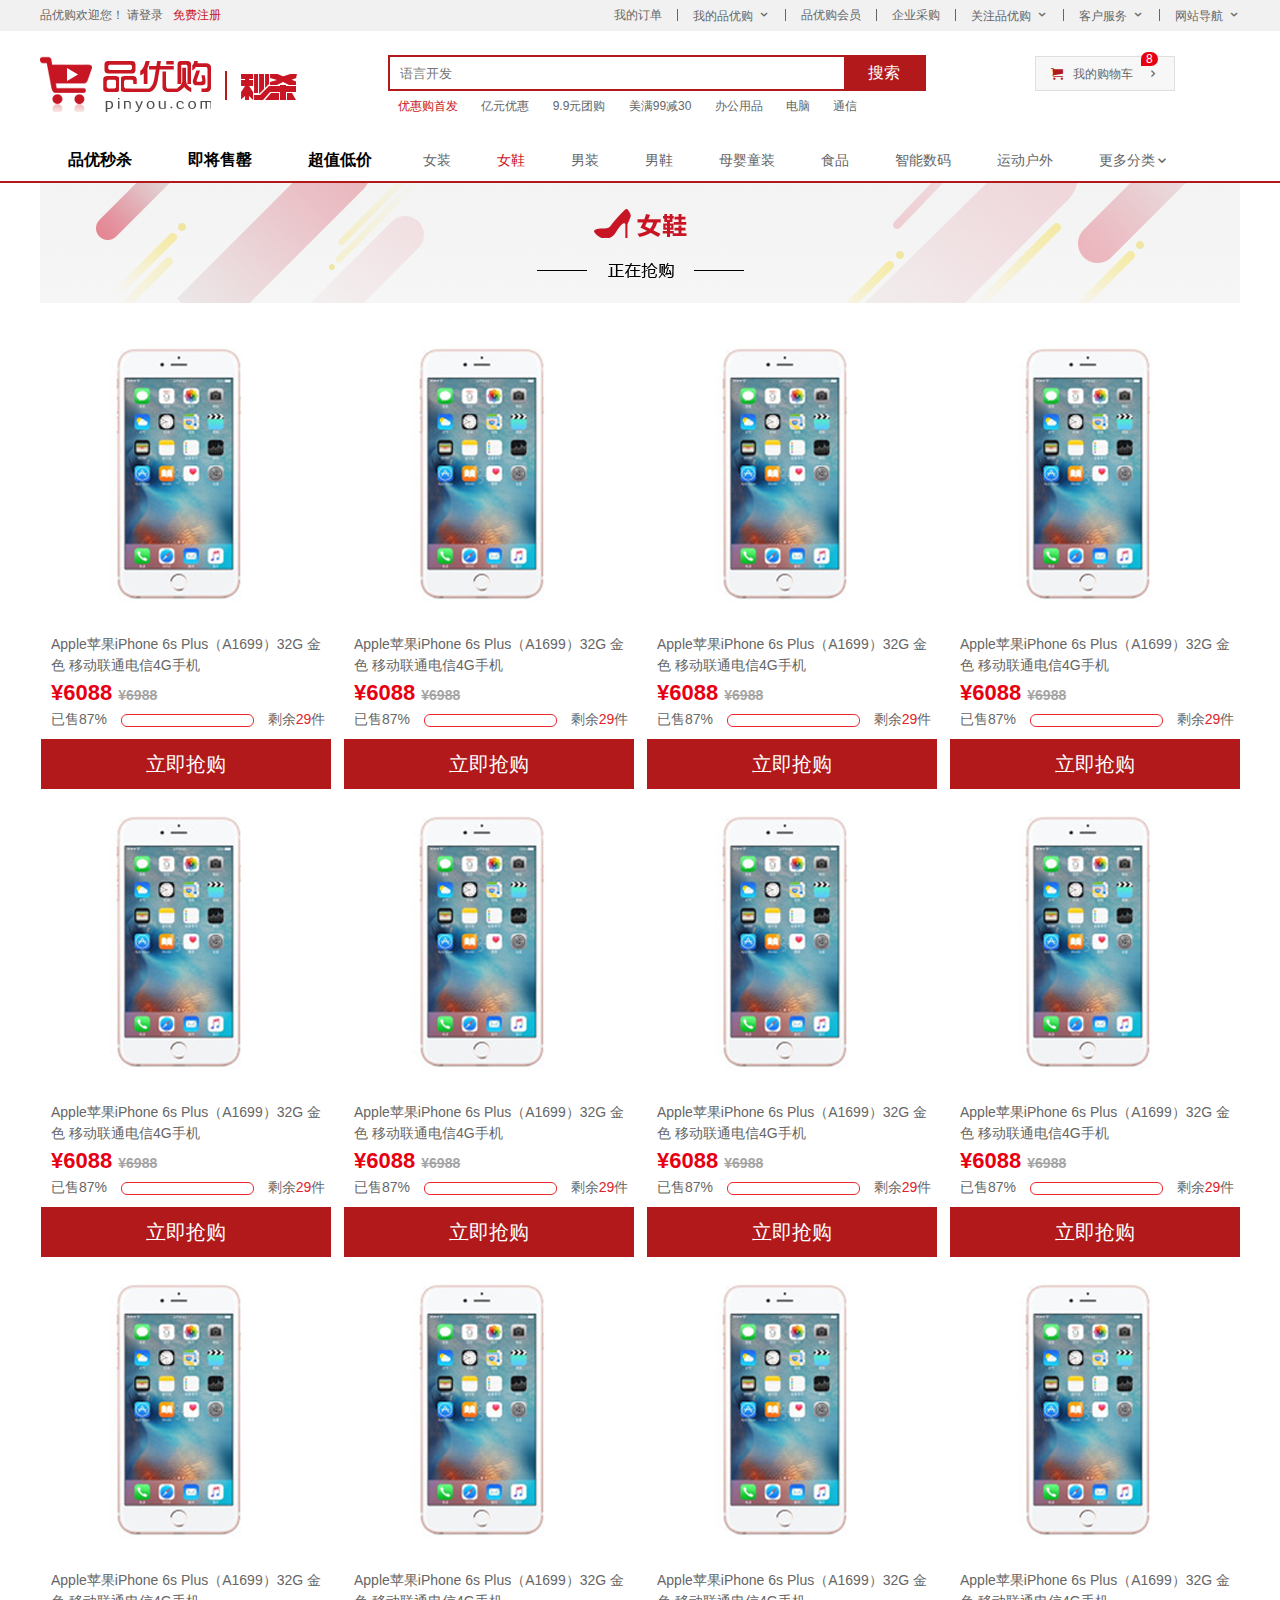
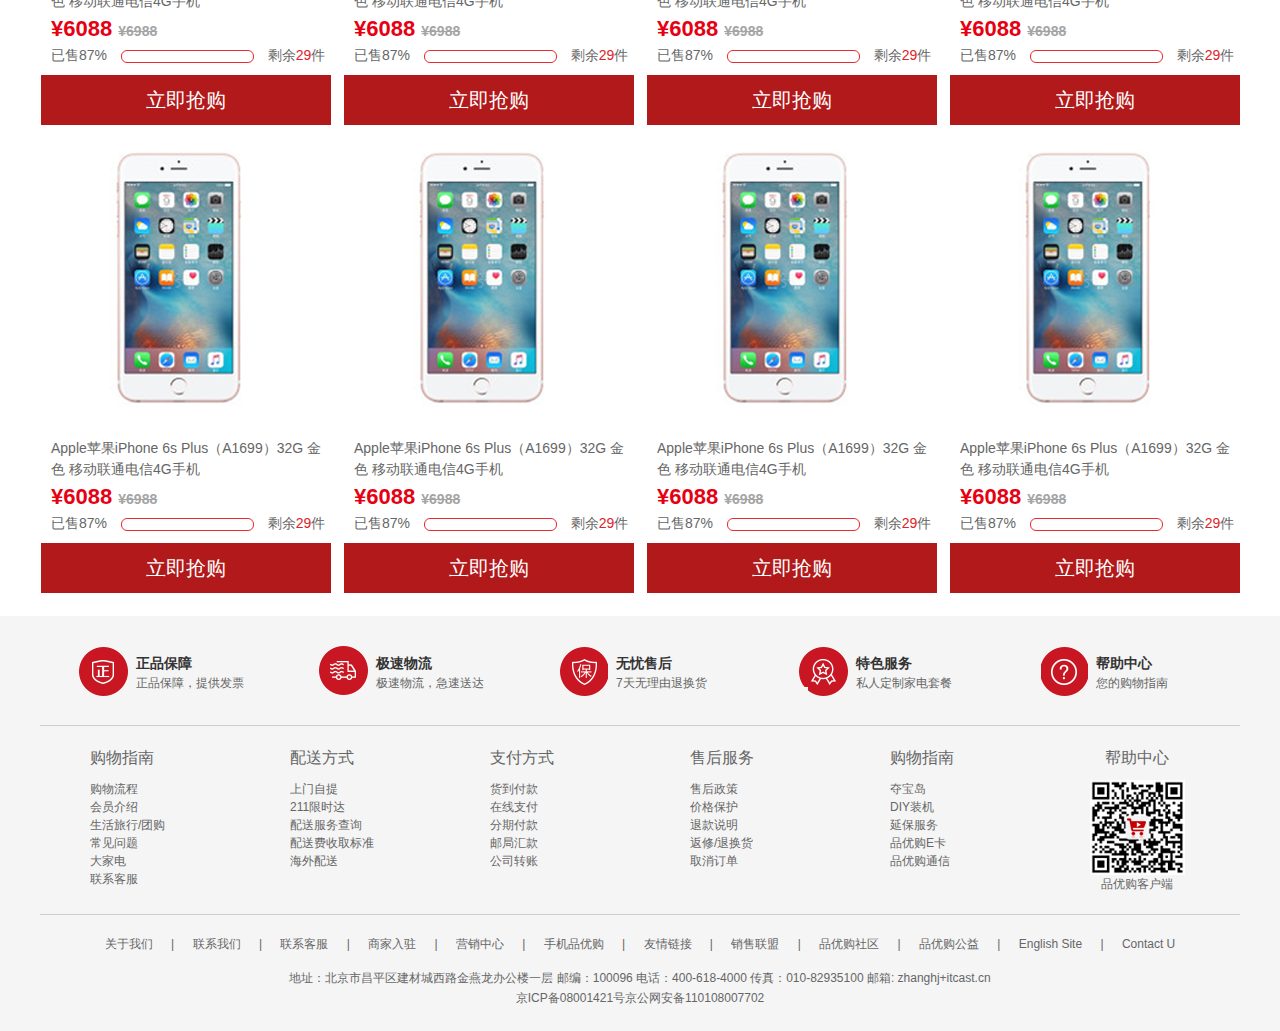
<file: list.html>
<!DOCTYPE html>
<html lang="en">

<head>
    <meta charset="UTF-8">
    <meta name="viewport" content="width=device-width, initial-scale=1.0">
    <title>列表页-综合网购首选-正品低价、品质保障、配送及时、轻松购物！</title>
    <!-- 网站说明 -->
    <meta name="description" content="品优购商城-专业的综合网上购物商城,销售家电、数码通讯、电脑、
            家居百货、服装服饰、母婴、图书、食品等数万个品牌优质商品.便捷、诚信的服务，为您提供愉悦的网上购物
            体验!" />
    <!-- 关键字 -->
    <meta name="keywords" content="网上购物,网上商城,手机,笔记本,电脑,MP3,CD,VCD,DV,相机,数码,配
            件,手表,存储卡,品优购" />
    <!-- 引入favicon图标 -->
    <link rel="shortcut icon" href="favicon.ico">
    <!-- 引入初始化样式 -->
    <link rel="stylesheet" href="css/base.css">
    <!-- 引入共同样式 -->
    <link rel="stylesheet" href="css/common.css">
    <!-- 引入列表页的css -->
    <link rel="stylesheet" href="css/list.css">
</head>

<body>
    <!-- 快捷导航模块 start -->
    <section class="shortcut">
        <div class="w">
            <div class="fl">
                <ul>
                    <li>品优购欢迎您！&nbsp;</li>
                    <li>
                        <a href="#">请登录</a> &nbsp; <a href="#" class="style_red">免费注册</a>
                    </li>
                </ul>
            </div>
            <div class="fr">
                <ul>
                    <li>我的订单</li>
                    <li></li>
                    <li class="arrow_icon">我的品优购</li>
                    <li></li>
                    <li>品优购会员</li>
                    <li></li>
                    <li>企业采购</li>
                    <li></li>
                    <li class="arrow_icon">关注品优购</li>
                    <li></li>
                    <li class="arrow_icon">客户服务</li>
                    <li></li>
                    <li class="arrow_icon">网站导航</li>
                </ul>
            </div>
        </div>
    </section>
    <!-- 快捷导航模块 end -->
    <!-- 头部模块 start -->
    <header class="header w">
        <!-- logo模块 -->
        <div class="logo">
            <h1>
                <a href="index.html" title="品优购商城">品优购商城</a>
            </h1>
        </div>
        <!-- 秒杀模块制作 -->
        <div class="sk">
            <img src="images/sk.png" alt="">
        </div>
        <!-- search模块 -->
        <div class="search">
            <input type="search" name="" id="" placeholder="语言开发">
            <button>搜索</button>
        </div>
        <!-- hotwords模块 -->
        <div class="hotwords">
            <a href="#" class="style_red">优惠购首发</a>
            <a href="#">亿元优惠</a>
            <a href="#">9.9元团购</a>
            <a href="#">美满99减30</a>
            <a href="#">办公用品</a>
            <a href="#">电脑</a>
            <a href="#">通信</a>
        </div>
        <!-- shopcar模块 -->
        <div class="shopcar">
            我的购物车
            <i class="count">8</i>
        </div>
    </header>
    <!-- 头部模块 end -->
    <!-- nav模块制作 start -->
    <nav class="nav">
        <div class="w">
            <div class="sk_list">
                <ul>
                    <li><a href="#">品优秒杀</a></li>
                    <li><a href="#">即将售罄</a></li>
                    <li><a href="#">超值低价</a></li>
                </ul>
            </div>
            <div class="sk_content">
                <ul>
                    <li><a href="#">女装</a></li>
                    <li><a href="#" class="style_red">女鞋</a></li>
                    <li><a href="#">男装</a></li>
                    <li><a href="#">男鞋</a></li>
                    <li><a href="#">母婴童装</a></li>
                    <li><a href="#">食品</a></li>
                    <li><a href="#">智能数码</a></li>
                    <li><a href="#">运动户外</a></li>
                    <li><a href="#">更多分类</a></li>
                </ul>
            </div>
        </div>
    </nav>
    <!-- nav模块制作 end -->
    <!-- 列表页主体部分 start -->
    <div class="w sk_container">
        <div class="sk_hd">
            <img src="upload/bg-02.png" alt="">
        </div>
        <div class="sk_bd">
            <ul class="clearfix">
                <li>
                    <img src="upload/sjtp.png" alt="">
                    <p>Apple苹果iPhone 6s Plus（A1699）32G 金色 移动联通电信4G手机</p>
                    <div class="price">
                        ¥6088 <i>¥6988</i>
                    </div>
                    <section class="sale">
                        已售87%
                        <div class="progress">
                            <div class="progress_bar"></div>
                        </div>
                        剩余<i>29</i>件
                    </section>
                    <a href="#" class="ljqg">立即抢购</a>
                </li>
                <li>
                    <img src="upload/sjtp.png" alt="">
                    <p>Apple苹果iPhone 6s Plus（A1699）32G 金色 移动联通电信4G手机</p>
                    <div class="price">
                        ¥6088 <i>¥6988</i>
                    </div>
                    <section class="sale">
                        已售87%
                        <div class="progress">
                            <div class="progress_bar"></div>
                        </div>
                        剩余<i>29</i>件
                    </section>
                    <a href="#" class="ljqg">立即抢购</a>
                </li>
                <li>
                    <img src="upload/sjtp.png" alt="">
                    <p>Apple苹果iPhone 6s Plus（A1699）32G 金色 移动联通电信4G手机</p>
                    <div class="price">
                        ¥6088 <i>¥6988</i>
                    </div>
                    <section class="sale">
                        已售87%
                        <div class="progress">
                            <div class="progress_bar"></div>
                        </div>
                        剩余<i>29</i>件
                    </section>
                    <a href="#" class="ljqg">立即抢购</a>
                </li>
                <li>
                    <img src="upload/sjtp.png" alt="">
                    <p>Apple苹果iPhone 6s Plus（A1699）32G 金色 移动联通电信4G手机</p>
                    <div class="price">
                        ¥6088 <i>¥6988</i>
                    </div>
                    <section class="sale">
                        已售87%
                        <div class="progress">
                            <div class="progress_bar"></div>
                        </div>
                        剩余<i>29</i>件
                    </section>
                    <a href="#" class="ljqg">立即抢购</a>
                </li>
                <li>
                    <img src="upload/sjtp.png" alt="">
                    <p>Apple苹果iPhone 6s Plus（A1699）32G 金色 移动联通电信4G手机</p>
                    <div class="price">
                        ¥6088 <i>¥6988</i>
                    </div>
                    <section class="sale">
                        已售87%
                        <div class="progress">
                            <div class="progress_bar"></div>
                        </div>
                        剩余<i>29</i>件
                    </section>
                    <a href="#" class="ljqg">立即抢购</a>
                </li>
                <li>
                    <img src="upload/sjtp.png" alt="">
                    <p>Apple苹果iPhone 6s Plus（A1699）32G 金色 移动联通电信4G手机</p>
                    <div class="price">
                        ¥6088 <i>¥6988</i>
                    </div>
                    <section class="sale">
                        已售87%
                        <div class="progress">
                            <div class="progress_bar"></div>
                        </div>
                        剩余<i>29</i>件
                    </section>
                    <a href="#" class="ljqg">立即抢购</a>
                </li>
                <li>
                    <img src="upload/sjtp.png" alt="">
                    <p>Apple苹果iPhone 6s Plus（A1699）32G 金色 移动联通电信4G手机</p>
                    <div class="price">
                        ¥6088 <i>¥6988</i>
                    </div>
                    <section class="sale">
                        已售87%
                        <div class="progress">
                            <div class="progress_bar"></div>
                        </div>
                        剩余<i>29</i>件
                    </section>
                    <a href="#" class="ljqg">立即抢购</a>
                </li>
                <li>
                    <img src="upload/sjtp.png" alt="">
                    <p>Apple苹果iPhone 6s Plus（A1699）32G 金色 移动联通电信4G手机</p>
                    <div class="price">
                        ¥6088 <i>¥6988</i>
                    </div>
                    <section class="sale">
                        已售87%
                        <div class="progress">
                            <div class="progress_bar"></div>
                        </div>
                        剩余<i>29</i>件
                    </section>
                    <a href="#" class="ljqg">立即抢购</a>
                </li>
                <li>
                    <img src="upload/sjtp.png" alt="">
                    <p>Apple苹果iPhone 6s Plus（A1699）32G 金色 移动联通电信4G手机</p>
                    <div class="price">
                        ¥6088 <i>¥6988</i>
                    </div>
                    <section class="sale">
                        已售87%
                        <div class="progress">
                            <div class="progress_bar"></div>
                        </div>
                        剩余<i>29</i>件
                    </section>
                    <a href="#" class="ljqg">立即抢购</a>
                </li>
                <li>
                    <img src="upload/sjtp.png" alt="">
                    <p>Apple苹果iPhone 6s Plus（A1699）32G 金色 移动联通电信4G手机</p>
                    <div class="price">
                        ¥6088 <i>¥6988</i>
                    </div>
                    <section class="sale">
                        已售87%
                        <div class="progress">
                            <div class="progress_bar"></div>
                        </div>
                        剩余<i>29</i>件
                    </section>
                    <a href="#" class="ljqg">立即抢购</a>
                </li>
                <li>
                    <img src="upload/sjtp.png" alt="">
                    <p>Apple苹果iPhone 6s Plus（A1699）32G 金色 移动联通电信4G手机</p>
                    <div class="price">
                        ¥6088 <i>¥6988</i>
                    </div>
                    <section class="sale">
                        已售87%
                        <div class="progress">
                            <div class="progress_bar"></div>
                        </div>
                        剩余<i>29</i>件
                    </section>
                    <a href="#" class="ljqg">立即抢购</a>
                </li>
                <li>
                    <img src="upload/sjtp.png" alt="">
                    <p>Apple苹果iPhone 6s Plus（A1699）32G 金色 移动联通电信4G手机</p>
                    <div class="price">
                        ¥6088 <i>¥6988</i>
                    </div>
                    <section class="sale">
                        已售87%
                        <div class="progress">
                            <div class="progress_bar"></div>
                        </div>
                        剩余<i>29</i>件
                    </section>
                    <a href="#" class="ljqg">立即抢购</a>
                </li>
                <li>
                    <img src="upload/sjtp.png" alt="">
                    <p>Apple苹果iPhone 6s Plus（A1699）32G 金色 移动联通电信4G手机</p>
                    <div class="price">
                        ¥6088 <i>¥6988</i>
                    </div>
                    <section class="sale">
                        已售87%
                        <div class="progress">
                            <div class="progress_bar"></div>
                        </div>
                        剩余<i>29</i>件
                    </section>
                    <a href="#" class="ljqg">立即抢购</a>
                </li>
                <li>
                    <img src="upload/sjtp.png" alt="">
                    <p>Apple苹果iPhone 6s Plus（A1699）32G 金色 移动联通电信4G手机</p>
                    <div class="price">
                        ¥6088 <i>¥6988</i>
                    </div>
                    <section class="sale">
                        已售87%
                        <div class="progress">
                            <div class="progress_bar"></div>
                        </div>
                        剩余<i>29</i>件
                    </section>
                    <a href="#" class="ljqg">立即抢购</a>
                </li>
                <li>
                    <img src="upload/sjtp.png" alt="">
                    <p>Apple苹果iPhone 6s Plus（A1699）32G 金色 移动联通电信4G手机</p>
                    <div class="price">
                        ¥6088 <i>¥6988</i>
                    </div>
                    <section class="sale">
                        已售87%
                        <div class="progress">
                            <div class="progress_bar"></div>
                        </div>
                        剩余<i>29</i>件
                    </section>
                    <a href="#" class="ljqg">立即抢购</a>
                </li>
                <li>
                    <img src="upload/sjtp.png" alt="">
                    <p>Apple苹果iPhone 6s Plus（A1699）32G 金色 移动联通电信4G手机</p>
                    <div class="price">
                        ¥6088 <i>¥6988</i>
                    </div>
                    <section class="sale">
                        已售87%
                        <div class="progress">
                            <div class="progress_bar"></div>
                        </div>
                        剩余<i>29</i>件
                    </section>
                    <a href="#" class="ljqg">立即抢购</a>
                </li>
            </ul>
        </div>
    </div>
    <!-- 列表页主体部分 end -->
    <!-- 底部模块制作 start -->
    <footer class="footer">
        <div class="w">
            <div class="mod_service">
                <ul>
                    <li>
                        <h4></h4>
                        <div class="service_text">
                            <h5>正品保障</h5>
                            <p>正品保障，提供发票</p>
                        </div>
                    </li>
                    <li>
                        <h4 class="jisu"></h4>
                        <div class="service_text">
                            <h5>极速物流</h5>
                            <p>极速物流，急速送达</p>
                        </div>
                    </li>
                    <li>
                        <h4 class="wuyou"></h4>
                        <div class="service_text">
                            <h5>无忧售后</h5>
                            <p>7天无理由退换货</p>
                        </div>
                    </li>
                    <li>
                        <h4 class="tese"></h4>
                        <div class="service_text">
                            <h5>特色服务</h5>
                            <p>私人定制家电套餐</p>
                        </div>
                    </li>
                    <li>
                        <h4 class="help"></h4>
                        <div class="service_text">
                            <h5>帮助中心</h5>
                            <p>您的购物指南</p>
                        </div>
                    </li>
                </ul>
            </div>
            <div class="mod_help">
                <dl>
                    <dt>购物指南</dt>
                    <dd><a href="#">购物流程</a></dd>
                    <dd><a href="#">会员介绍</a></dd>
                    <dd><a href="#">生活旅行/团购</a></dd>
                    <dd><a href="#">常见问题</a></dd>
                    <dd><a href="#">大家电</a></dd>
                    <dd><a href="#">联系客服</a></dd>
                </dl>
                <dl>
                    <dt>配送方式</dt>
                    <dd><a href="#">上门自提</a></dd>
                    <dd><a href="#">211限时达</a></dd>
                    <dd><a href="#">配送服务查询</a></dd>
                    <dd><a href="#">配送费收取标准</a></dd>
                    <dd><a href="#">海外配送</a></dd>
                </dl>
                <dl>
                    <dt>支付方式</dt>
                    <dd><a href="#">货到付款</a></dd>
                    <dd><a href="#">在线支付</a></dd>
                    <dd><a href="#">分期付款</a></dd>
                    <dd><a href="#">邮局汇款</a></dd>
                    <dd><a href="#">公司转账</a></dd>
                </dl>
                <dl>
                    <dt>售后服务</dt>
                    <dd><a href="#">售后政策</a></dd>
                    <dd><a href="#">价格保护</a></dd>
                    <dd><a href="#">退款说明</a></dd>
                    <dd><a href="#">返修/退换货</a></dd>
                    <dd><a href="#">取消订单</a></dd>
                </dl>
                <dl>
                    <dt>购物指南</dt>
                    <dd><a href="#">夺宝岛</a></dd>
                    <dd><a href="#">DIY装机</a></dd>
                    <dd><a href="#">延保服务</a></dd>
                    <dd><a href="#">品优购E卡</a></dd>
                    <dd><a href="#">品优购通信</a></dd>
                </dl>
                <dl>
                    <dt>帮助中心</dt>
                    <dd>
                        <img src="images/图层143.png" alt="">
                        品优购客户端
                    </dd>
                </dl>
            </div>
            <div class="mod_copyright">
                <div class="links">
                    <a href="#">关于我们</a> | <a href="#">联系我们</a> | <a href="#">联系客服</a> | <a href="#">商家入驻</a> | <a
                        href="#">营销中心</a> | <a href="#">手机品优购</a> | <a href="#">友情链接</a> | <a href="#">销售联盟</a> | <a
                        href="#">品优购社区</a> | <a href="#">品优购公益</a> | <a href="#">English Site</a> | <a href="#">Contact
                        U</a>
                </div>
                <div class="copyright">
                    地址：北京市昌平区建材城西路金燕龙办公楼一层 邮编：100096 电话：400-618-4000 传真：010-82935100 邮箱: zhanghj+itcast.cn
                    <br>
                    京ICP备08001421号京公网安备110108007702
                </div>
            </div>
        </div>
    </footer>
    <!-- 底部模块制作 end -->
</body>

</html>
</file>
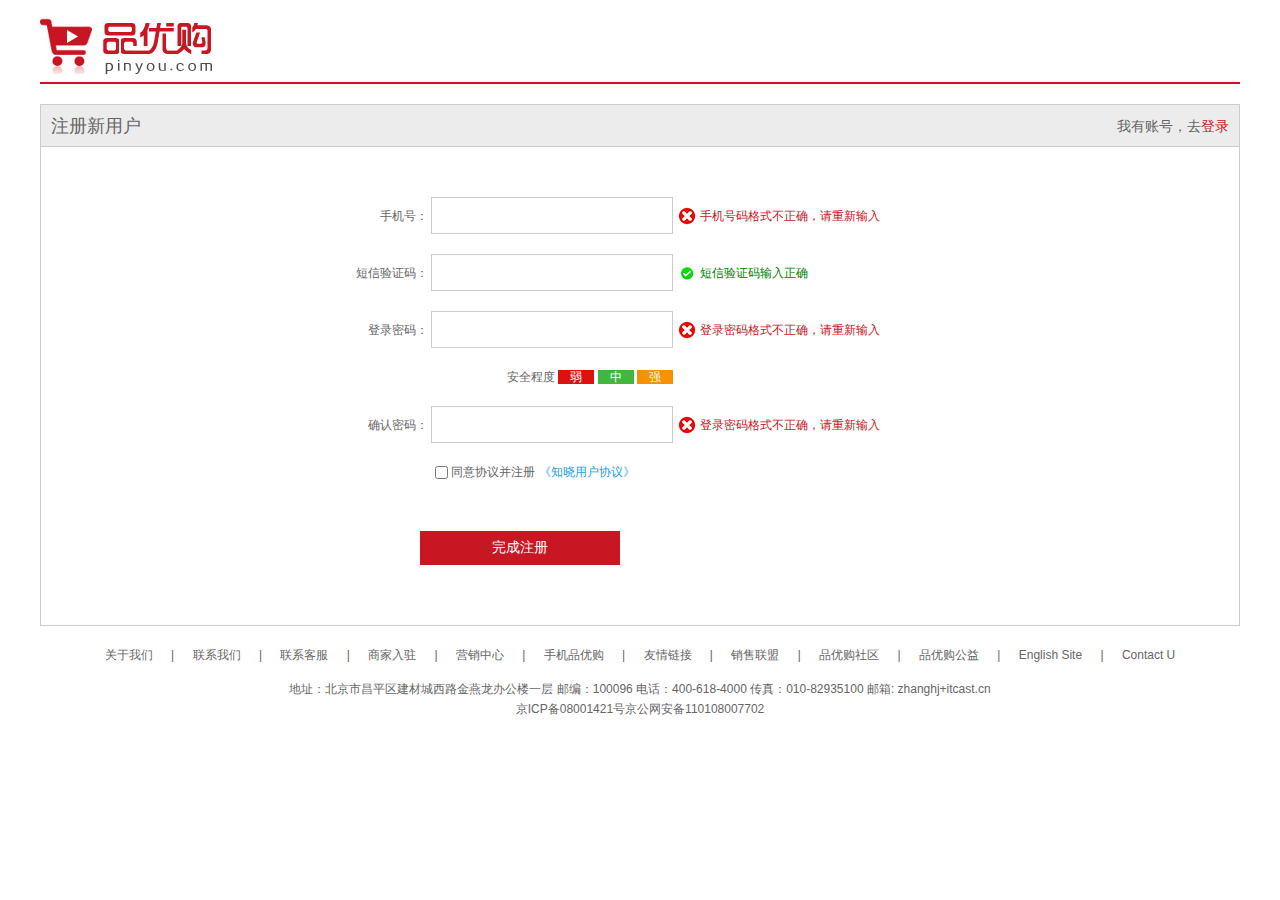
<file: register.html>
<!DOCTYPE html>
<html lang="en">

<head>
    <meta charset="UTF-8">
    <meta name="viewport" content="width=device-width, initial-scale=1.0">
    <title>个人注册</title>
    <!-- 引入favicon图标 -->
    <link rel="shortcut icon" href="favicon.ico">
    <!-- 引入初始化样式 -->
    <link rel="stylesheet" href="css/base.css">
    <!-- 引入我们自己的注册页面的css -->
    <link rel="stylesheet" href="css/register.css">
</head>

<body>
    <div class="w">
        <header>
            <div class="logo">
                <a href="index.html"><img src="images/logo.png" alt=""></a>
            </div>
        </header>
        <div class="registerarea">
            <h3>注册新用户
                <div class="login">我有账号，去<a href="#">登录</a></div>
            </h3>
            <div class="reg_form">
                <!-- 所有的表单都有个表单域包含他们 -->
                <form action="">
                    <ul>
                        <li>
                            <label for="sjh">手机号：</label>
                            <input type="text" class="inp" id="sjh">
                            <span class="error"> <i class="error_icon"></i> 手机号码格式不正确，请重新输入</span>
                        </li>
                        <li>
                            <label for="">短信验证码：</label>
                            <input type="text" class="inp">
                            <span class="success"> <i class="success_icon"></i> 短信验证码输入正确</span>
                        </li>
                        <li>
                            <label for="">登录密码：</label>
                            <input type="password" class="inp">
                            <span class="error"> <i class="error_icon"></i> 登录密码格式不正确，请重新输入</span>
                        </li>
                        <li class="safe">安全程度 <em class="ruo">弱</em> <em class="zhong">中</em> <em class="qiang">强</em>
                        </li>
                        <li>
                            <label for="">确认密码：</label>
                            <input type="password" class="inp">
                            <span class="error"> <i class="error_icon"></i> 登录密码格式不正确，请重新输入</span>
                        </li>
                        <li class="agree"><input type="checkbox" name="" id="">
                            同意协议并注册 <a href="#">《知晓用户协议》</a>
                        </li>
                        <li>
                            <input type="submit" value="完成注册" class="btn">
                        </li>
                    </ul>
                </form>
            </div>
        </div>
        <footer>
            <div class="mod_copyright">
                <div class="links">
                    <a href="#">关于我们</a> | <a href="#">联系我们</a> | <a href="#">联系客服</a> | <a href="#">商家入驻</a> | <a
                        href="#">营销中心</a>
                    | <a href="#">手机品优购</a> | <a href="#">友情链接</a> | <a href="#">销售联盟</a> | <a href="#">品优购社区</a> | <a
                        href="#">品优购公益</a> | <a href="#">English Site</a> | <a href="#">Contact
                        U</a>
                </div>
                <div class="copyright">
                    地址：北京市昌平区建材城西路金燕龙办公楼一层 邮编：100096 电话：400-618-4000 传真：010-82935100 邮箱: zhanghj+itcast.cn
                    <br>
                    京ICP备08001421号京公网安备110108007702
                </div>
            </div>
        </footer>
    </div>
</body>

</html>
</file>
<file: css/base.css>
/* 把我们所有标签的内外边距清零 */
* {
    padding: 0;
    margin: 0;
    /* css3的盒子模型, 给盒子padding值和border不会撑大盒子 */
    box-sizing: border-box;
}

/* 去除斜体 */
em,
i {
    font-style: normal;
}

/* 去掉li的小圆点 */
li {
    list-style: none;
}

img {
    /* border 0 照顾低版本浏览器，如果图片外面包含了链接会有边框的问题 */
    border: 0;
    /* 取消图片底部有空白缝隙的问题; 还可以让图片、表单与文字垂直居中对齐 */
    vertical-align: middle;
}

/* 当我们鼠标经过button按钮的时候，鼠标变成小手 */
button {
    cursor: pointer;
}

/* 所有链接取消下划线，颜色为666 */
a {
    color: #666;
    text-decoration: none;
}

/* 鼠标经过变成这种红色 */
a:hover {
    color: #c81623;
}

button,
input {
    /* "\5B8B\4F53" 就是宋体的意思,这样浏览器兼容性比较好 */
    font-family: Microsoft Yahei, Heiti SC, tahoma, arial, Hiragino Sans GB, "\5B8B\4F53", sans-serif;
    /* 默认灰色边框，我们去掉 */
    border: 0;
    /* 把搜索框的轮廓去掉 */
    outline: none;
}

body {
    /* CSS3 抗锯齿形 放大时让文字显示的更加清晰 */
    -webkit-font-smoothing: antialiased;
    background-color: #fff;
    font: 12px/1.5 Microsoft YaHei, Heiti SC, tahoma, arial, Hiragino Sans GB, "\5B8B\4F53", sans-serif;
    color: #666
}

/* 自定义方法，隐藏元素 */
.hide,
.none {
    display: none;
}

/* 清除浮动 */
.clearfix:after {
    visibility: hidden;
    clear: both;
    display: block;
    content: ".";
    height: 0
}
</file>
<file: css/common.css>
/* 字体图标声明  这里一定要注意路径的变化 ../ */
@font-face {
    font-family: 'icomoon';
    src: url('../fonts/icomoon.eot?l1edlk');
    src: url('../fonts/icomoon.eot?l1edlk#iefix') format('embedded-opentype'),
        url('../fonts/icomoon.ttf?l1edlk') format('truetype'),
        url('../fonts/icomoon.woff?l1edlk') format('woff'),
        url('../fonts/icomoon.svg?l1edlk#icomoon') format('svg');
    font-weight: normal;
    font-style: normal;
    font-display: block;
}

/* 版心 */
.w {
    width: 1200px;
    margin: 0 auto;
}

.fl {
    float: left;
}

.fr {
    float: right;
}

.style_red {
    color: #c81623;
}

/* 快捷导航模块 */
.shortcut {
    height: 31px;
    line-height: 31px;
    background-color: #f1f1f1;
}

.shortcut ul li {
    float: left;
}

.shortcut .fr ul li:nth-child(even) {
    width: 1px;
    height: 12px;
    background-color: #666;
    margin: 9px 15px 0;
}

.arrow_icon::after {
    font-family: 'icomoon';
    content: '\e90a';
    margin-left: 5px;
}

/* 头部模块 */
.header {
    position: relative;
    height: 105px;
}

.logo {
    position: absolute;
    top: 25px;
    width: 171px;
    height: 61px;
}

.logo a {
    display: block;
    width: 171px;
    height: 61px;
    background: url(../images/logo.png) no-repeat;
    /* 京东的做法： */
    /* font-size: 0; */
    /* 淘宝的做法： */
    text-indent: -9999px;
    overflow: hidden;
}

/* 搜索模块 */
.search {
    position: absolute;
    top: 24px;
    left: 348px;
    width: 538px;
    height: 36px;
    border: 2px solid #b1191a;
}

.search input {
    float: left;
    width: 454px;
    height: 32px;
    padding-left: 10px;
}

.search button {
    float: left;
    width: 80px;
    height: 32px;
    background-color: #b1191a;
    color: #fff;
    font-size: 16px;
}

.hotwords {
    position: absolute;
    top: 66px;
    left: 348px;
}

.hotwords a {
    margin: 0 10px;
}

.shopcar {
    position: absolute;
    top: 25px;
    right: 65px;
    width: 140px;
    height: 35px;
    line-height: 35px;
    text-align: center;
    font-size: 12px;
    color: #666;
    border: 1px solid #dfdfdf;
    background-color: #f7f7f7;
}

.shopcar::before {
    content: '\e93a';
    font-family: 'icomoon';
    margin-right: 7px;
    vertical-align: middle;
    color: #b1191a;
}

.shopcar::after {
    content: '\e90c';
    font-family: 'icomoon';
    margin-left: 10px;
    vertical-align: middle;
}

.count {
    position: absolute;
    top: -5px;
    left: 105px;
    height: 14px;
    line-height: 14px;
    color: #fff;
    background-color: #e60012;
    padding: 0 5px;
    border-radius: 7px 7px 7px 0;
}

/* nav 导航模块 */
.nav {
    height: 47px;
    border-bottom: 2px solid #b1191a;
}

.nav .dropdown {
    float: left;
    width: 210px;
    height: 45px;
    background-color: #b1191a;
}

.nav .navitems {
    float: left;
}

.dropdown .dt {
    width: 100%;
    height: 100%;
    line-height: 45px;
    text-align: center;
    color: #fff;
    font-size: 16px;
}

.dropdown .dd {
    /* display: none; */
    width: 210px;
    height: 465px;
    background-color: #c81623;
    margin-top: 2px;
}

.dropdown .dd ul li {
    position: relative;
    height: 30px;
    line-height: 30px;
    margin-left: 2px;
    padding-left: 10px;
    background-color: #c81623;
    color: #fff;
}

.dropdown .dd ul li:hover {
    background-color: #f7f7f7;
    color: #c81623;
}

.dropdown .dd ul li::after {
    position: absolute;
    top: 2px;
    right: 11px;
    content: '\e90c';
    font-family: 'icomoon';
    font-size: 14px;
}

.dropdown .dd li a {
    font-size: 14px;
    color: #fff;

}

.dropdown .dd li:hover a {
    color: #c81623;
}

.navitems {
    height: 45px;
    width: 990px;
}

.navitems ul li {
    float: left;
}

.navitems ul li a {
    display: block;
    padding: 0 25px;
    font-size: 16px;
    height: 45px;
    line-height: 45px;
}

.footer {
    padding-top: 30px;
    height: 415px;
    background-color: #f5f5f5;
}

.mod_service {
    height: 80px;
    border-bottom: 1px solid #ccc;
}

.mod_service ul li {
    float: left;
    padding-left: 38px;
    width: 240px;
    height: 50px;
}

.mod_service ul li h4 {
    float: left;
    margin-right: 8px;
    width: 50px;
    height: 50px;
    background: url(../images/icons.png) no-repeat -252px -2px;
}

.mod_service ul li .jisu {
    background: url(../images/icons.png) no-repeat -254px -54px;
}

.mod_service ul li .wuyou {
    background: url(../images/icons.png) no-repeat -255px -105px;
}

.mod_service ul li .tese {
    background: url(../images/icons.png) no-repeat -257px -156px;
}

.mod_service ul li .help {
    background: url(../images/icons.png) no-repeat -255px -208px;
}

.service_text {
    margin-top: 7px;
}

.service_text h5 {
    font-size: 14px;
    color: #333;
}

.service_text p {
    font-size: 12px;
    color: #666;
}

.mod_help {
    height: 189px;
    padding-top: 20px;
    padding-left: 50px;
    border-bottom: 1px solid #ccc;
}

.mod_help dl {
    float: left;
    width: 200px;
}

.mod_help dl:last-child {
    width: 94px;
    text-align: center;
}

.mod_help dl dt {
    font-size: 16px;
    margin-bottom: 10px;
}

.mod_copyright {
    text-align: center;
    padding-top: 20px;
}

.links {
    margin-bottom: 15px;
}

.links a {
    margin: 0 15px;
}

.copyright {
    line-height: 20px;
}
</file>
<file: css/list.css>
/* 列表页专有的css */
@font-face {
    font-family: 'icomoon';
    src: url('../fonts/icomoon.eot?3gi0b2');
    src: url('../fonts/icomoon.eot?3gi0b2#iefix') format('embedded-opentype'),
        url('../fonts/icomoon.ttf?3gi0b2') format('truetype'),
        url('../fonts/icomoon.woff?3gi0b2') format('woff'),
        url('../fonts/icomoon.svg?3gi0b2#icomoon') format('svg');
    font-weight: normal;
    font-style: normal;
    font-display: block;
}

.nav {
    overflow: hidden;
}

.sk {
    position: absolute;
    left: 185px;
    top: 40px;
    border-left: 2px solid #b1191a;
    padding: 3px 0 0 14px;
}

.sk_list {
    float: left;
}

.sk_list ul li {
    float: left;
    line-height: 47px;
    padding: 0 28px;
}

.sk_list ul li a {
    font-size: 16px;
    color: #000;
    font-weight: 700;
}

.sk_list ul li a:hover {
    color: #b1191a;
}

.sk_content {
    float: left;
}

.sk_content ul li {
    float: left;
    line-height: 49px;
    padding: 0 23px;
}

.sk_content ul li:nth-child(9) a::after {
    content: '\e90a';
    font-family: 'icomoon';
    vertical-align: middle;
}

.sk_content ul li:nth-child(9) {
    padding-right: 0;
}

.sk_content ul li a {
    font-size: 14px;
}

.sk_hd {
    height: 120px;
    line-height: 120px;
    background: url(../upload/bg-01.png) no-repeat center;
    text-align: center;
}

.sk_bd {
    margin-top: 17px;
    margin-bottom: 24px;
}

.sk_bd ul li {
    float: left;
    width: 291px;
    height: 461px;
    border: 1px solid transparent;
    margin-right: 12px;
    margin-top: 7px;
}

.sk_bd ul li img {
    margin-bottom: 16px;
}

.sk_bd ul li:nth-child(4n) {
    margin-right: 0;
}

.sk_bd ul li:hover {
    border: 1px solid #b1191a;
}

.sk_bd ul li p {
    font-size: 14px;
    margin-left: 10px;
}

.sk_bd ul li .price {
    font-size: 22px;
    color: #e60012;
    font-weight: 700;
    margin-left: 10px;
}

.sk_bd ul li .price i {
    color: #a4a4a4;
    font-size: 14px;
    text-decoration: line-through;
}

.sale {
    height: 15px;
    font-size: 14px;
    margin-left: 10px;
}

.sale i {
    color: #e12228;
}

.progress {
    display: inline-block;
    width: 133px;
    height: 13px;
    border: 1px solid #ed282e;
    border-radius: 6px;
    padding: 1px;
    margin: 0 10px;
    vertical-align: middle;
}

.progress_bar {
    width: 0;
    height: 100%;
    border-radius: 6px;
    background-color: #ed282e;
    transition: all .5s;
}

.progress:hover .progress_bar {
    width: 87%;
}

.ljqg {
    display: block;
    width: 290px;
    height: 50px;
    line-height: 50px;
    background-color: #b1191a;
    margin-top: 15px;
    color: #fff;
    font-size: 20px;
    text-align: center;
}
</file>
<file: css/register.css>
.w {
    width: 1200px;
    margin: 0 auto;
}

header {
    height: 84px;
    border-bottom: 2px solid #c81523;
}

.logo {
    padding-top: 18px;
}

.registerarea {
    height: 522px;
    border: 1px solid #ccc;
    margin-top: 20px;
}

.registerarea h3 {
    height: 42px;
    line-height: 42px;
    padding: 0 10px;
    border-bottom: 1px solid #ccc;
    background-color: #ececec;
    font-size: 18px;
    font-weight: 400;
}

.login {
    float: right;
    font-size: 14px;
}

.login a {
    color: #c81523;
}

.reg_form {
    width: 600px;
    margin: 50px auto 0;
}

.reg_form ul li {
    margin-bottom: 20px;
}

.reg_form ul li label {
    display: inline-block;
    width: 88px;
    text-align: right;
}

.reg_form ul li .inp {
    width: 242px;
    height: 37px;
    border: 1px solid #ccc;
}

.error {
    color: #c81523;
}

.error_icon,
.success_icon {
    display: inline-block;
    width: 20px;
    height: 20px;
    background: url(../images/error.png) no-repeat;
    vertical-align: middle;
    margin-top: -2px;
}

.success_icon {
    background: url(../images/success.jpg) no-repeat;
}

.success {
    color: green;
}

.safe {
    padding-left: 167px;
}

.safe em {
    padding: 0 12px;
    color: #fff;
}

.ruo {
    background-color: #de1111;
}

.zhong {
    background-color: #40b83f;
}

.qiang {
    background-color: #f79100;
}

.agree {
    padding-left: 95px;
}

.agree input {
    vertical-align: middle;
}

.agree a {
    color: #1ba1e6;
}

.btn {
    width: 200px;
    height: 34px;
    background-color: #c81623;
    font-size: 14px;
    color: #fff;
    margin: 30px 0 0 80px;
}

.mod_copyright {
    text-align: center;
    padding-top: 20px;
}

.links {
    margin-bottom: 15px;
}

.links a {
    margin: 0 15px;
}

.copyright {
    line-height: 20px;
}
</file>
